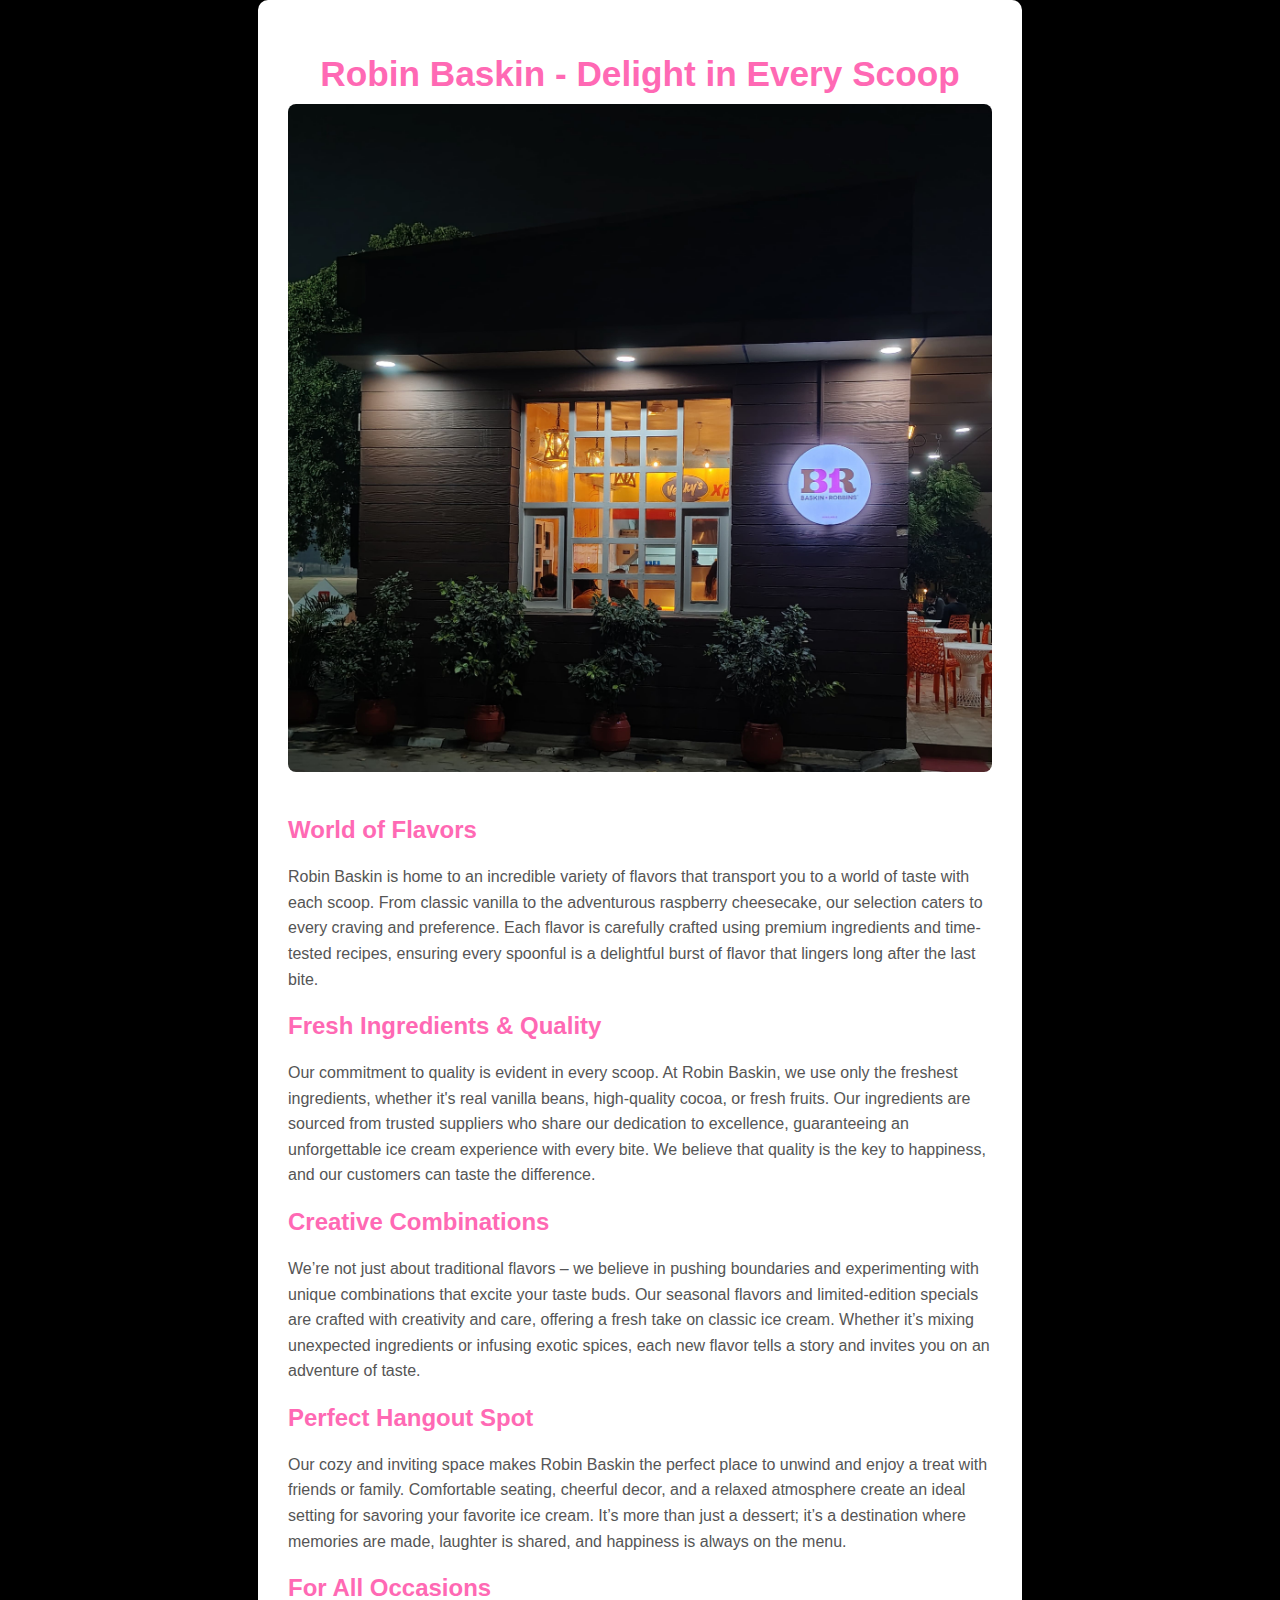
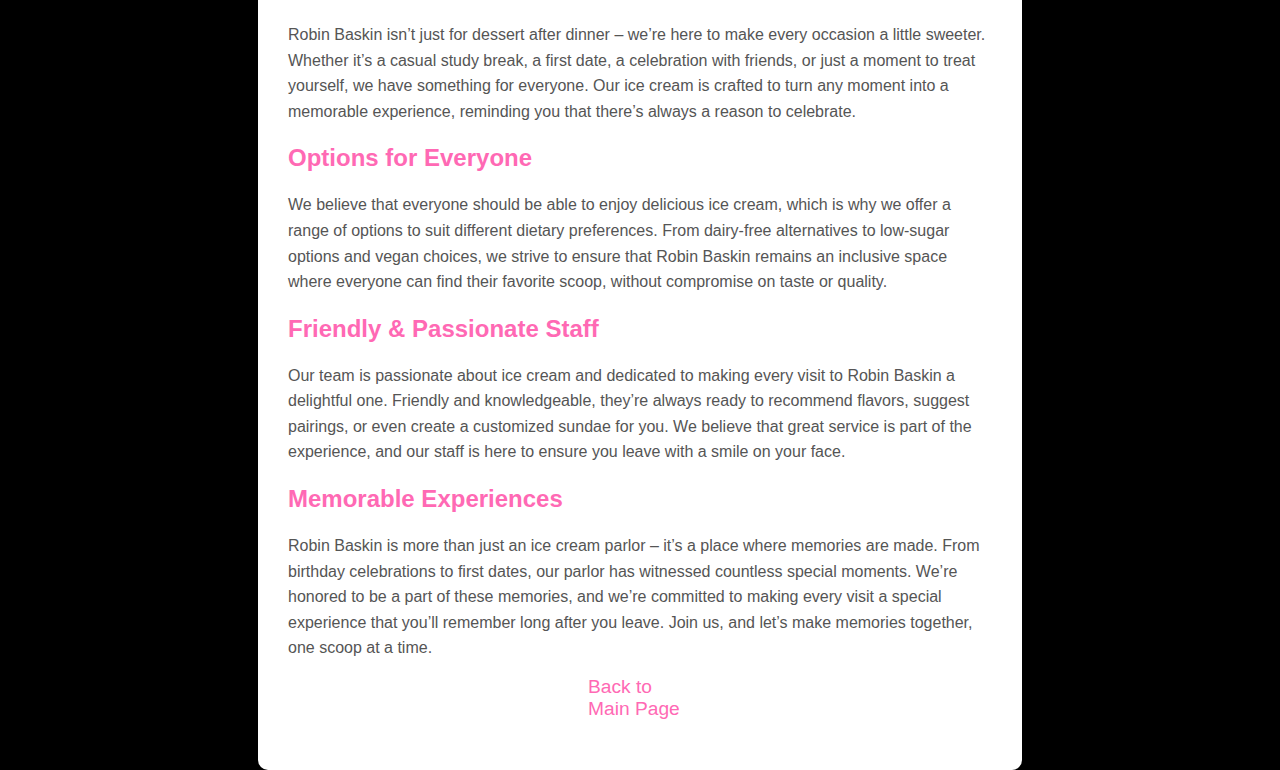
<file: baskinrobin.html>
<!DOCTYPE html>
<html lang="en">
<head>
  <meta charset="UTF-8">
  <meta name="viewport" content="width=device-width, initial-scale=1.0">
  <title>Robin Baskin</title>
  <style>
    body {
      font-family: 'Poppins', sans-serif;
      display: flex;
      justify-content: center;
      align-items: center;
      min-height: 100vh;
      background-color: black;
      margin: 0;
      color: #fff;
    }
    .container {
      max-width: 55%;
      width: 100%;
      padding: 30px;
      background-color: #fff;
      border-radius: 10px;
      box-shadow: 0 6px 15px rgba(0, 0, 0, 0.15);
      color: #333;
    }
    header h1 {
      font-size: 2.2rem;
      color: #ff69b4;
      margin-bottom: 10px;
      text-align: center;
      font-weight: bold;
    }
    .back-link {
      display: inline-block;
      margin-bottom: 20px;
      color: #ff69b4;
      text-decoration: none;
      font-size: 1.2rem;
      display: flex;
      justify-content: center;
      margin-left: 300px;
      margin-right: 300px;
    
    }
    img {
      width: 100%;
      height: auto;
      border-radius: 8px;
      margin-bottom: 20px;
    }
    .content h2 {
      color: #ff69b4;
      font-size: 1.5rem;
      margin-top: 20px;
      font-weight: bold;
    }
    .content p {
      color: #555;
      font-size: 1rem;
      line-height: 1.6;
      margin-bottom: 15px;
    }
    .cta-button {
      display: inline-block;
      padding: 12px 25px;
      margin-top: 20px;
      color: #fff;
      background-color: #ff69b4;
      border-radius: 5px;
      text-decoration: none;
      font-weight: bold;
    }
  </style>
</head>
<body>
  <div class="container">
    <header>
      <h1>Robin Baskin - Delight in Every Scoop</h1>
      
    </header>
    <main>
      <img src="BR.jpg" alt="Robin Baskin">
      <div class="content">
        <h2>World of Flavors</h2>
        <p>Robin Baskin is home to an incredible variety of flavors that transport you to a world of taste with each scoop. From classic vanilla to the adventurous raspberry cheesecake, our selection caters to every craving and preference. Each flavor is carefully crafted using premium ingredients and time-tested recipes, ensuring every spoonful is a delightful burst of flavor that lingers long after the last bite.</p>

        <h2>Fresh Ingredients & Quality</h2>
        <p>Our commitment to quality is evident in every scoop. At Robin Baskin, we use only the freshest ingredients, whether it's real vanilla beans, high-quality cocoa, or fresh fruits. Our ingredients are sourced from trusted suppliers who share our dedication to excellence, guaranteeing an unforgettable ice cream experience with every bite. We believe that quality is the key to happiness, and our customers can taste the difference.</p>

        <h2>Creative Combinations</h2>
        <p>We’re not just about traditional flavors – we believe in pushing boundaries and experimenting with unique combinations that excite your taste buds. Our seasonal flavors and limited-edition specials are crafted with creativity and care, offering a fresh take on classic ice cream. Whether it’s mixing unexpected ingredients or infusing exotic spices, each new flavor tells a story and invites you on an adventure of taste.</p>

        <h2>Perfect Hangout Spot</h2>
        <p>Our cozy and inviting space makes Robin Baskin the perfect place to unwind and enjoy a treat with friends or family. Comfortable seating, cheerful decor, and a relaxed atmosphere create an ideal setting for savoring your favorite ice cream. It’s more than just a dessert; it’s a destination where memories are made, laughter is shared, and happiness is always on the menu.</p>

        <h2>For All Occasions</h2>
        <p>Robin Baskin isn’t just for dessert after dinner – we’re here to make every occasion a little sweeter. Whether it’s a casual study break, a first date, a celebration with friends, or just a moment to treat yourself, we have something for everyone. Our ice cream is crafted to turn any moment into a memorable experience, reminding you that there’s always a reason to celebrate.</p>

        <h2>Options for Everyone</h2>
        <p>We believe that everyone should be able to enjoy delicious ice cream, which is why we offer a range of options to suit different dietary preferences. From dairy-free alternatives to low-sugar options and vegan choices, we strive to ensure that Robin Baskin remains an inclusive space where everyone can find their favorite scoop, without compromise on taste or quality.</p>

        <h2>Friendly & Passionate Staff</h2>
        <p>Our team is passionate about ice cream and dedicated to making every visit to Robin Baskin a delightful one. Friendly and knowledgeable, they’re always ready to recommend flavors, suggest pairings, or even create a customized sundae for you. We believe that great service is part of the experience, and our staff is here to ensure you leave with a smile on your face.</p>

        <h2>Memorable Experiences</h2>
        <p>Robin Baskin is more than just an ice cream parlor – it’s a place where memories are made. From birthday celebrations to first dates, our parlor has witnessed countless special moments. We’re honored to be a part of these memories, and we’re committed to making every visit a special experience that you’ll remember long after you leave. Join us, and let’s make memories together, one scoop at a time.</p>
        <a href="index.html" class="back-link" position:relative;>Back to Main Page</a>
      </div>
    </main>
  </div>
</body>
</html>
</file>
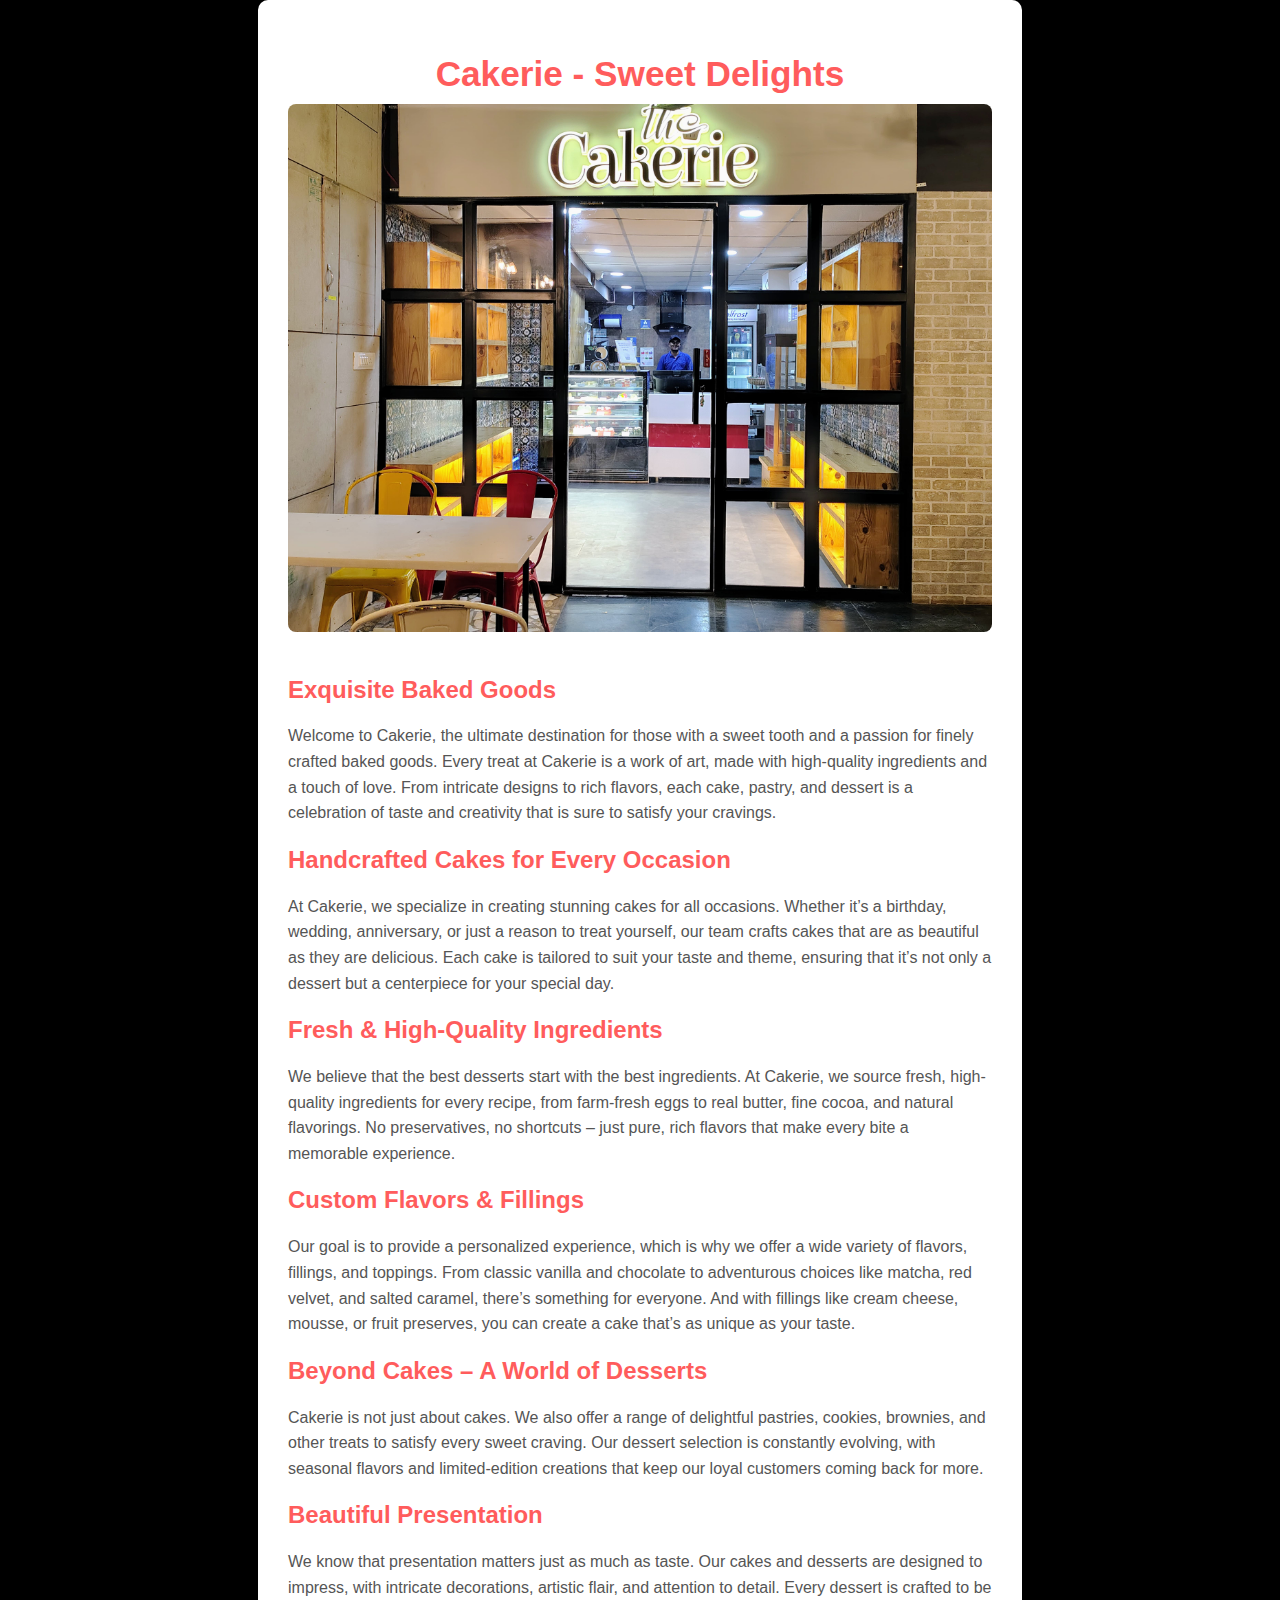
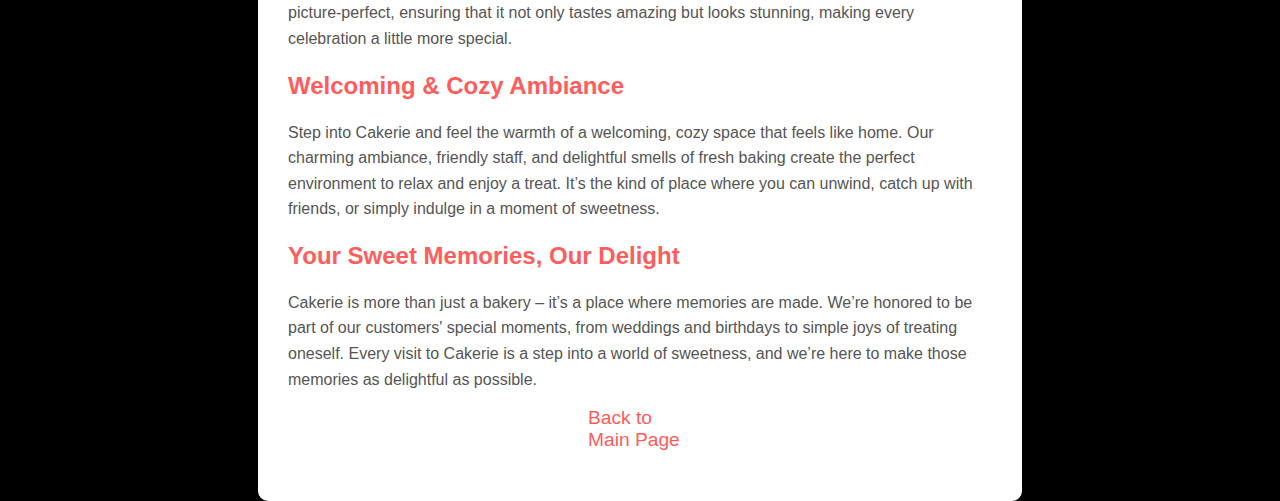
<file: Cakerie.html>
<!DOCTYPE html>
<html lang="en">
<head>
  <meta charset="UTF-8">
  <meta name="viewport" content="width=device-width, initial-scale=1.0">
  <title>The Cakerie</title>
  <style>
    body {
      font-family: 'Poppins', sans-serif;
      display: flex;
      justify-content: center;
      align-items: center;
      min-height: 100vh;
      background-color: black;
      margin: 0;
      color: #fff;
    }
    .container {
      max-width: 55%;
      width: 100%;
      padding: 30px;
      background-color: #fff;
      border-radius: 10px;
      box-shadow: 0 6px 15px rgba(0, 0, 0, 0.15);
      color: #333;
    }
    header h1 {
      font-size: 2.2rem;
      color: #ff5c5c;
      margin-bottom: 10px;
      text-align: center;
      font-weight: bold;
    }
    .back-link {
      display: inline-block;
      margin-bottom: 20px;
      color: #ff5c5c;
      text-decoration: none;
      font-size: 1.2rem;
      display: flex;
      justify-content: center;
      margin-left: 300px;
      margin-right: 300px;
    
    }
    img {
      width: 100%;
      height: auto;
      border-radius: 8px;
      margin-bottom: 20px;
    }
    .content h2 {
      color: #ff5c5c;
      font-size: 1.5rem;
      margin-top: 20px;
      font-weight: bold;
    }
    .content p {
      color: #555;
      font-size: 1rem;
      line-height: 1.6;
      margin-bottom: 15px;
    }
    .cta-button {
      display: inline-block;
      padding: 12px 25px;
      margin-top: 20px;
      color: #fff;
      background-color: #ff5c5c;
      border-radius: 5px;
      text-decoration: none;
      font-weight: bold;
    }
  </style>
</head>
<body>
  <div class="container">
    <header>
      <h1>Cakerie - Sweet Delights</h1>
    </header>
    <main>
      <img src="cakerie.jpg" alt="Cakerie">
      <div class="content">
        <h2>Exquisite Baked Goods</h2>
        <p>Welcome to Cakerie, the ultimate destination for those with a sweet tooth and a passion for finely crafted baked goods. Every treat at Cakerie is a work of art, made with high-quality ingredients and a touch of love. From intricate designs to rich flavors, each cake, pastry, and dessert is a celebration of taste and creativity that is sure to satisfy your cravings.</p>

        <h2>Handcrafted Cakes for Every Occasion</h2>
        <p>At Cakerie, we specialize in creating stunning cakes for all occasions. Whether it’s a birthday, wedding, anniversary, or just a reason to treat yourself, our team crafts cakes that are as beautiful as they are delicious. Each cake is tailored to suit your taste and theme, ensuring that it’s not only a dessert but a centerpiece for your special day.</p>
        
        <h2>Fresh & High-Quality Ingredients</h2>
        <p>We believe that the best desserts start with the best ingredients. At Cakerie, we source fresh, high-quality ingredients for every recipe, from farm-fresh eggs to real butter, fine cocoa, and natural flavorings. No preservatives, no shortcuts – just pure, rich flavors that make every bite a memorable experience.</p>

        <h2>Custom Flavors & Fillings</h2>
        <p>Our goal is to provide a personalized experience, which is why we offer a wide variety of flavors, fillings, and toppings. From classic vanilla and chocolate to adventurous choices like matcha, red velvet, and salted caramel, there’s something for everyone. And with fillings like cream cheese, mousse, or fruit preserves, you can create a cake that’s as unique as your taste.</p>

        <h2>Beyond Cakes – A World of Desserts</h2>
        <p>Cakerie is not just about cakes. We also offer a range of delightful pastries, cookies, brownies, and other treats to satisfy every sweet craving. Our dessert selection is constantly evolving, with seasonal flavors and limited-edition creations that keep our loyal customers coming back for more.</p>
        
        <h2>Beautiful Presentation</h2>
        <p>We know that presentation matters just as much as taste. Our cakes and desserts are designed to impress, with intricate decorations, artistic flair, and attention to detail. Every dessert is crafted to be picture-perfect, ensuring that it not only tastes amazing but looks stunning, making every celebration a little more special.</p>
        
        <h2>Welcoming & Cozy Ambiance</h2>
        <p>Step into Cakerie and feel the warmth of a welcoming, cozy space that feels like home. Our charming ambiance, friendly staff, and delightful smells of fresh baking create the perfect environment to relax and enjoy a treat. It’s the kind of place where you can unwind, catch up with friends, or simply indulge in a moment of sweetness.</p>
        
        <h2>Your Sweet Memories, Our Delight</h2>
        <p>Cakerie is more than just a bakery – it’s a place where memories are made. We’re honored to be part of our customers' special moments, from weddings and birthdays to simple joys of treating oneself. Every visit to Cakerie is a step into a world of sweetness, and we’re here to make those memories as delightful as possible.</p>
    </div>
</main>
<a href="index.html" class="back-link">Back to Main Page</a>
  </div>
</body>
</html>
</file>
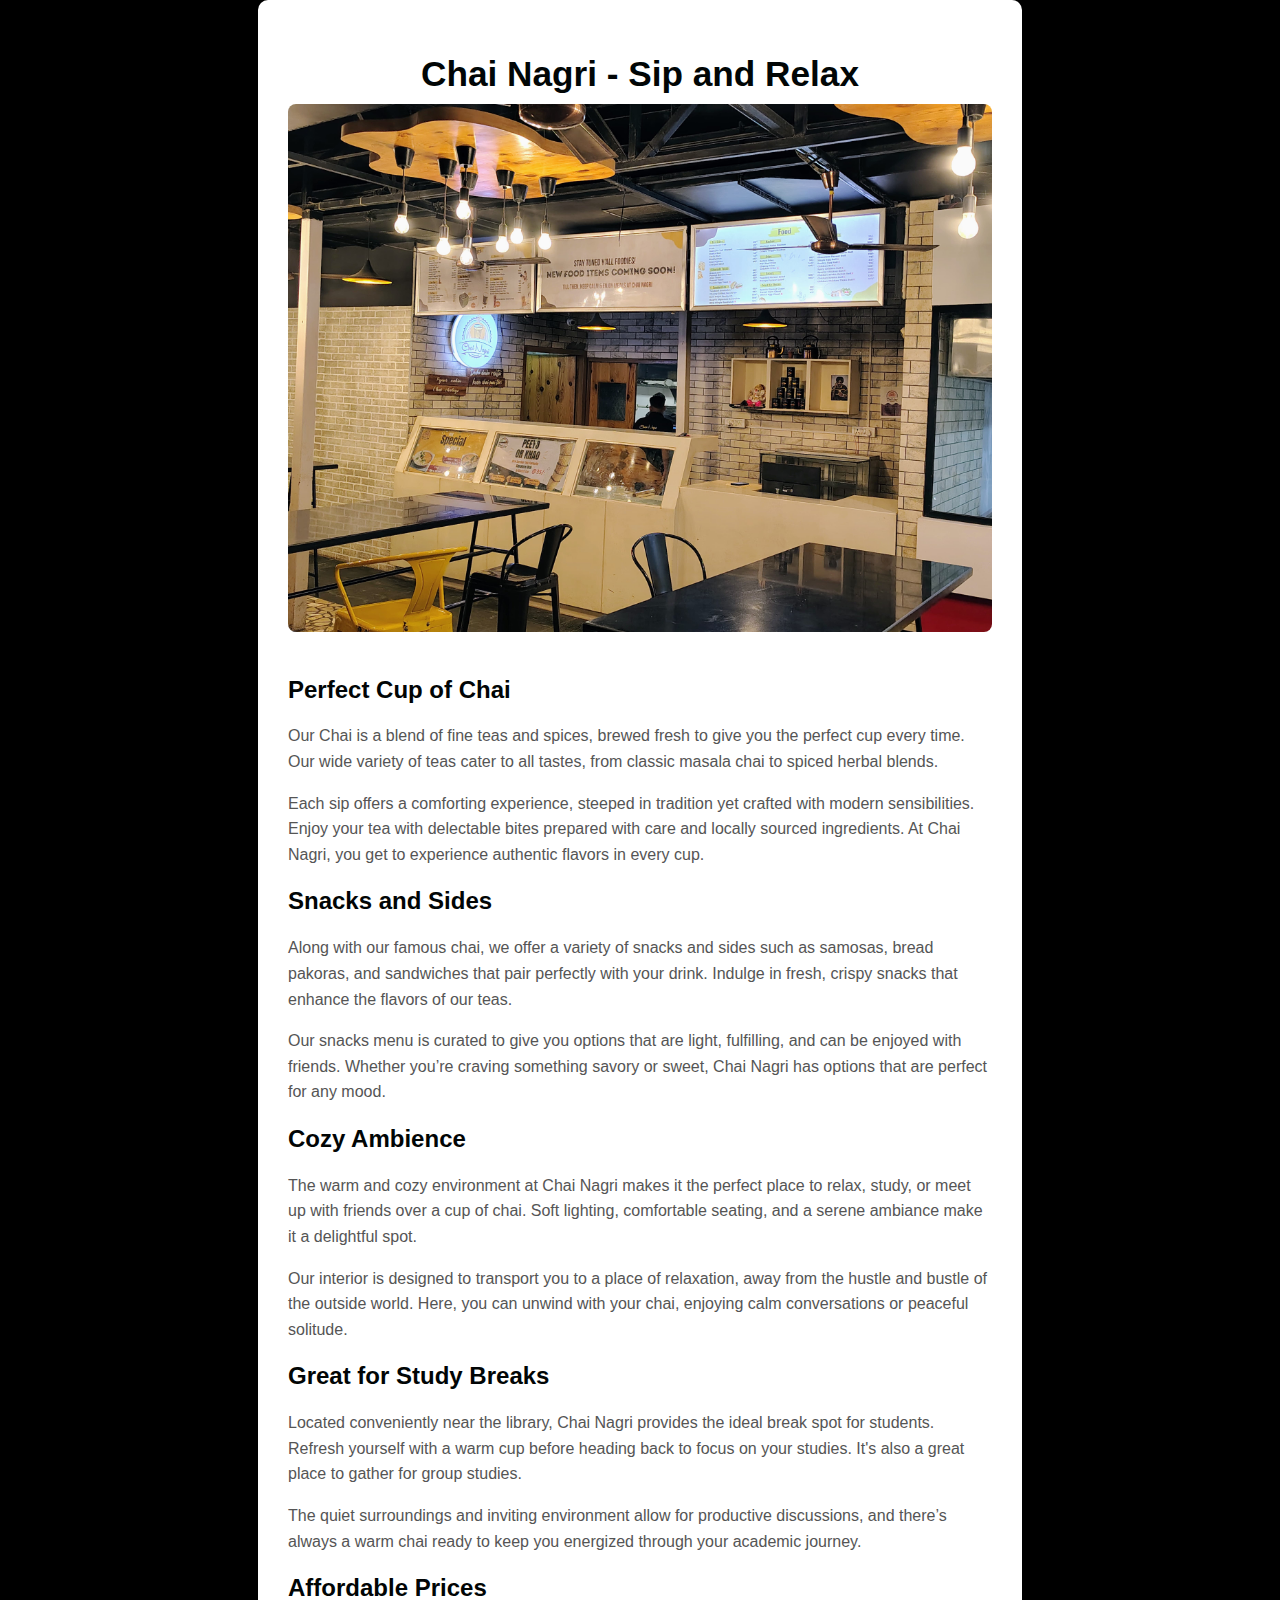
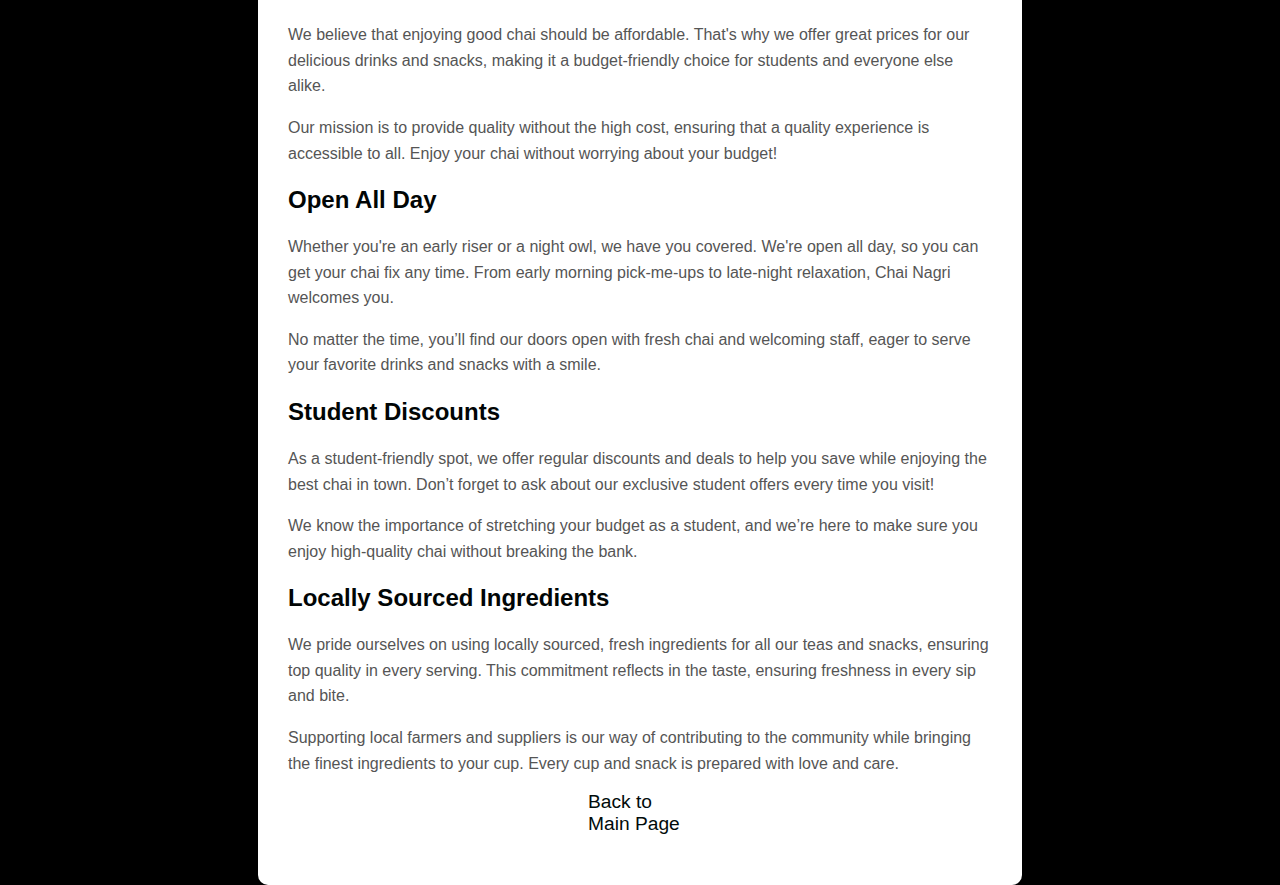
<file: chainagri.html>
<!DOCTYPE html>
<html lang="en">
<head>
  <meta charset="UTF-8">
  <meta name="viewport" content="width=device-width, initial-scale=1.0">
  <title>Chai Nagri</title>
  <style>
    /* Global Styling */
    body {
      font-family: 'Poppins', sans-serif;
      display: flex;
      justify-content: center;
      align-items: center;
      min-height: 100vh;
      background-color: black; /* Background color set to black */
      margin: 0;
      color: #fff;
    }

    .container {
      max-width: 55%; /* Adjusted width to 55% */
      width: 100%;
      padding: 30px;
      background-color: #fff;
      border-radius: 10px;
      box-shadow: 0 6px 15px rgba(0, 0, 0, 0.15);
      overflow: hidden;
      animation: fadeIn 1.5s ease;
      color: #333;
    }

    header h1 {
      font-size: 2.2rem;
      color: #010606;
      margin-bottom: 10px;
      text-align: center;
      font-weight: bold;
      animation: slideInDown 1s ease-out;
    }

    .back-link {
      display: inline-block;
      margin-bottom: 20px;
      color: #010b0a;
      text-decoration: none;
      font-size: 1.2rem;
      transition: color 0.3s;
      display: flex;
      justify-content: center;
      margin-left: 300px;
      margin-right: 300px;
    }
  

    .back-link:hover {
      color: #021714;
    }

    img {
      width: 100%;
      height: auto;
      border-radius: 8px;
      margin-bottom: 20px;
      animation: zoomIn 1.2s ease;
    }

    .content h2 {
      color: #010505;
      font-size: 1.5rem;
      margin-top: 20px;
      font-weight: bold;
      animation: slideInDown 0.8s ease-out;
    }

    .content p {
      color: #555;
      font-size: 1rem;
      line-height: 1.6;
      margin-bottom: 15px;
      animation: fadeIn 1.2s ease;
    }

    /* Button Styling */
    .cta-button {
      display: inline-block;
      padding: 12px 25px;
      margin-top: 20px;
      color: #fff;
      background-color: #11998e;
      border-radius: 5px;
      text-decoration: none;
      font-weight: bold;
      transition: background 0.3s ease;
    }

    .cta-button:hover {
      background-color: #0e7663;
    }

    /* Animations */
    @keyframes fadeIn {
      from { opacity: 0; }
      to { opacity: 1; }
    }

    @keyframes slideInDown {
      from { transform: translateY(-20px); opacity: 0; }
      to { transform: translateY(0); opacity: 1; }
    }

    @keyframes zoomIn {
        from { transform: scale(0.9); opacity: 0; }
        to { transform: scale(1); opacity: 1; }
    }
    </style>
</head>
<body>
    <div class="container">
        <header>
            <h1>Chai Nagri - Sip and Relax</h1>
        </header>
        <main>
      <img src="chainagri.jpg" alt="Chai Nagri">
      <div class="content">
        <h2>Perfect Cup of Chai</h2>
        <p>Our Chai is a blend of fine teas and spices, brewed fresh to give you the perfect cup every time. Our wide variety of teas cater to all tastes, from classic masala chai to spiced herbal blends.</p>
        
        <p>Each sip offers a comforting experience, steeped in tradition yet crafted with modern sensibilities. Enjoy your tea with delectable bites prepared with care and locally sourced ingredients. At Chai Nagri, you get to experience authentic flavors in every cup.</p>

        <h2>Snacks and Sides</h2>
        <p>Along with our famous chai, we offer a variety of snacks and sides such as samosas, bread pakoras, and sandwiches that pair perfectly with your drink. Indulge in fresh, crispy snacks that enhance the flavors of our teas.</p>

        <p>Our snacks menu is curated to give you options that are light, fulfilling, and can be enjoyed with friends. Whether you’re craving something savory or sweet, Chai Nagri has options that are perfect for any mood.</p>

        <h2>Cozy Ambience</h2>
        <p>The warm and cozy environment at Chai Nagri makes it the perfect place to relax, study, or meet up with friends over a cup of chai. Soft lighting, comfortable seating, and a serene ambiance make it a delightful spot.</p>

        <p>Our interior is designed to transport you to a place of relaxation, away from the hustle and bustle of the outside world. Here, you can unwind with your chai, enjoying calm conversations or peaceful solitude.</p>

        <h2>Great for Study Breaks</h2>
        <p>Located conveniently near the library, Chai Nagri provides the ideal break spot for students. Refresh yourself with a warm cup before heading back to focus on your studies. It's also a great place to gather for group studies.</p>

        <p>The quiet surroundings and inviting environment allow for productive discussions, and there’s always a warm chai ready to keep you energized through your academic journey.</p>

        <h2>Affordable Prices</h2>
        <p>We believe that enjoying good chai should be affordable. That's why we offer great prices for our delicious drinks and snacks, making it a budget-friendly choice for students and everyone else alike.</p>

        <p>Our mission is to provide quality without the high cost, ensuring that a quality experience is accessible to all. Enjoy your chai without worrying about your budget!</p>

        <h2>Open All Day</h2>
        <p>Whether you're an early riser or a night owl, we have you covered. We're open all day, so you can get your chai fix any time. From early morning pick-me-ups to late-night relaxation, Chai Nagri welcomes you.</p>

        <p>No matter the time, you’ll find our doors open with fresh chai and welcoming staff, eager to serve your favorite drinks and snacks with a smile.</p>

        <h2>Student Discounts</h2>
        <p>As a student-friendly spot, we offer regular discounts and deals to help you save while enjoying the best chai in town. Don’t forget to ask about our exclusive student offers every time you visit!</p>

        <p>We know the importance of stretching your budget as a student, and we’re here to make sure you enjoy high-quality chai without breaking the bank.</p>

        <h2>Locally Sourced Ingredients</h2>
        <p>We pride ourselves on using locally sourced, fresh ingredients for all our teas and snacks, ensuring top quality in every serving. This commitment reflects in the taste, ensuring freshness in every sip and bite.</p>

        <p>Supporting local farmers and suppliers is our way of contributing to the community while bringing the finest ingredients to your cup. Every cup and snack is prepared with love and care.</p>
      </div>
    </main>
    <a href="index.html" class="back-link" position:relative;>Back to Main Page </a>
  </div>
</body>
</html>
</file>
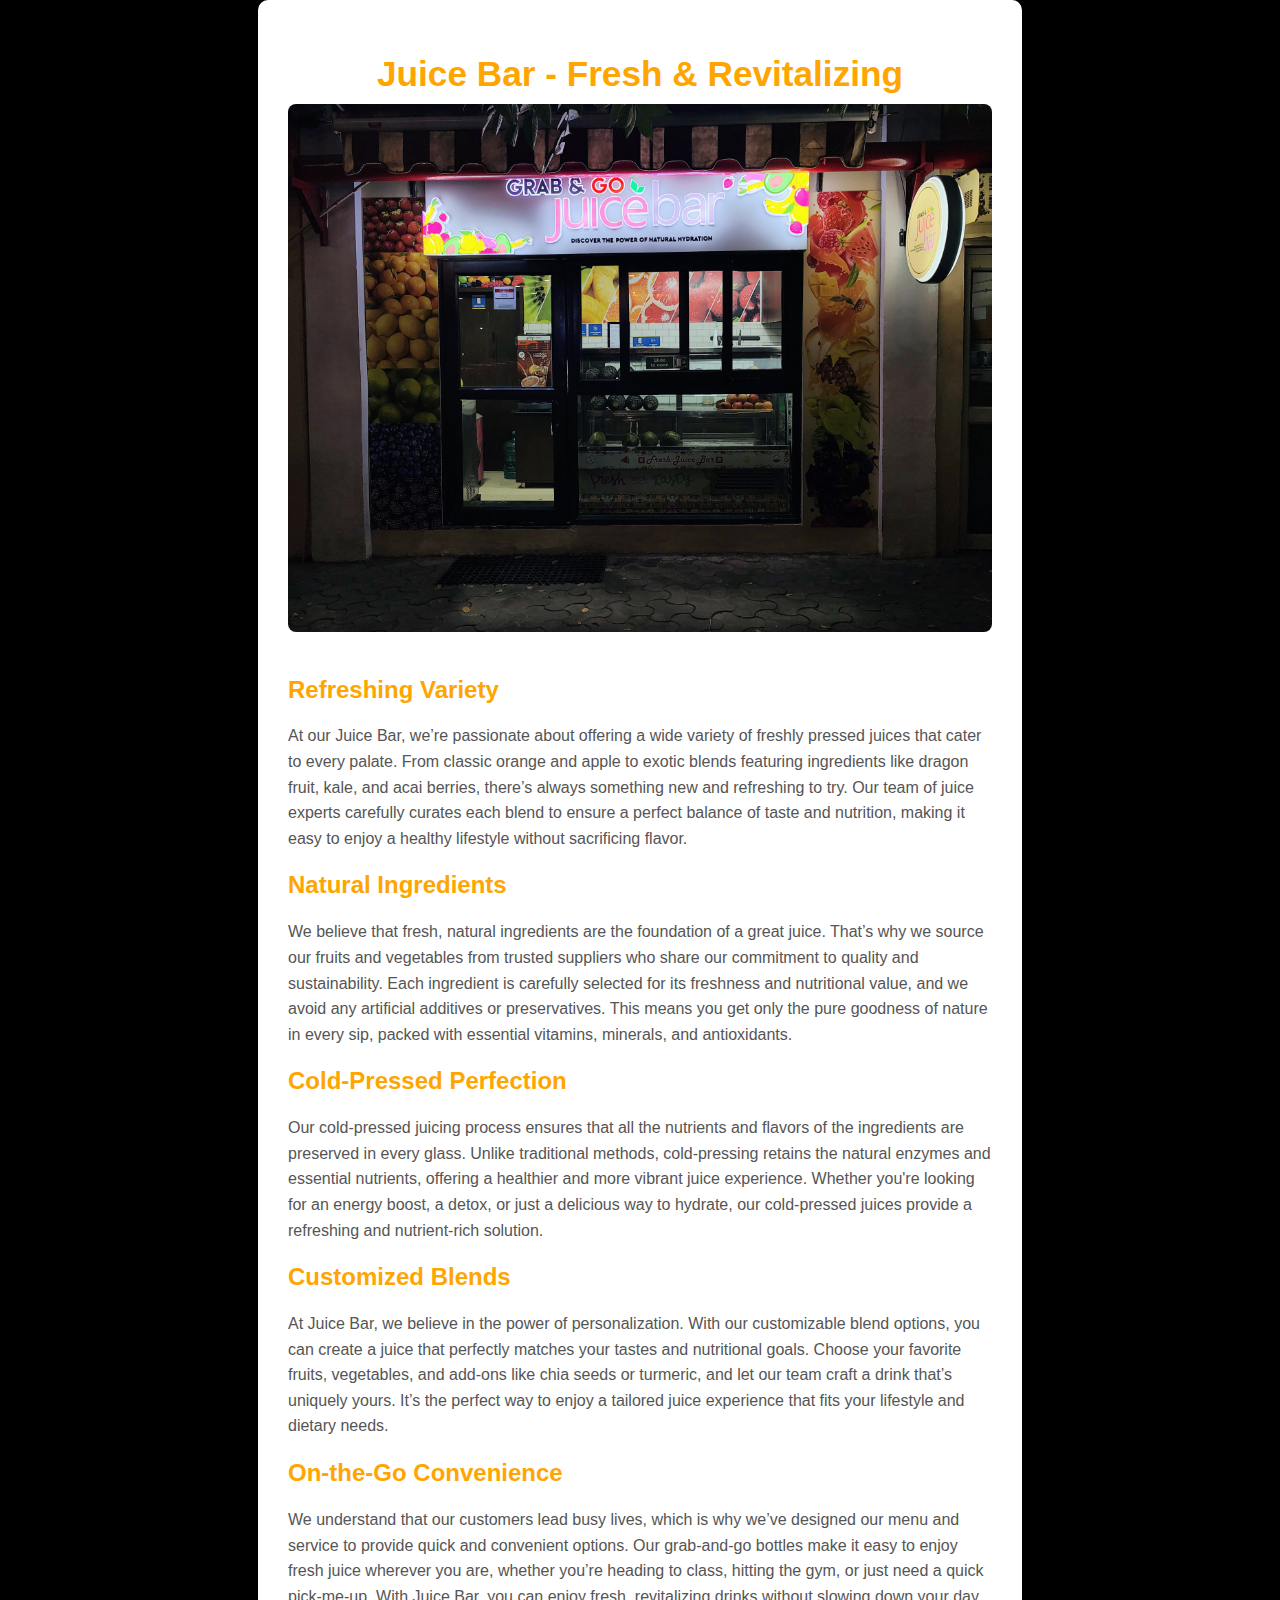
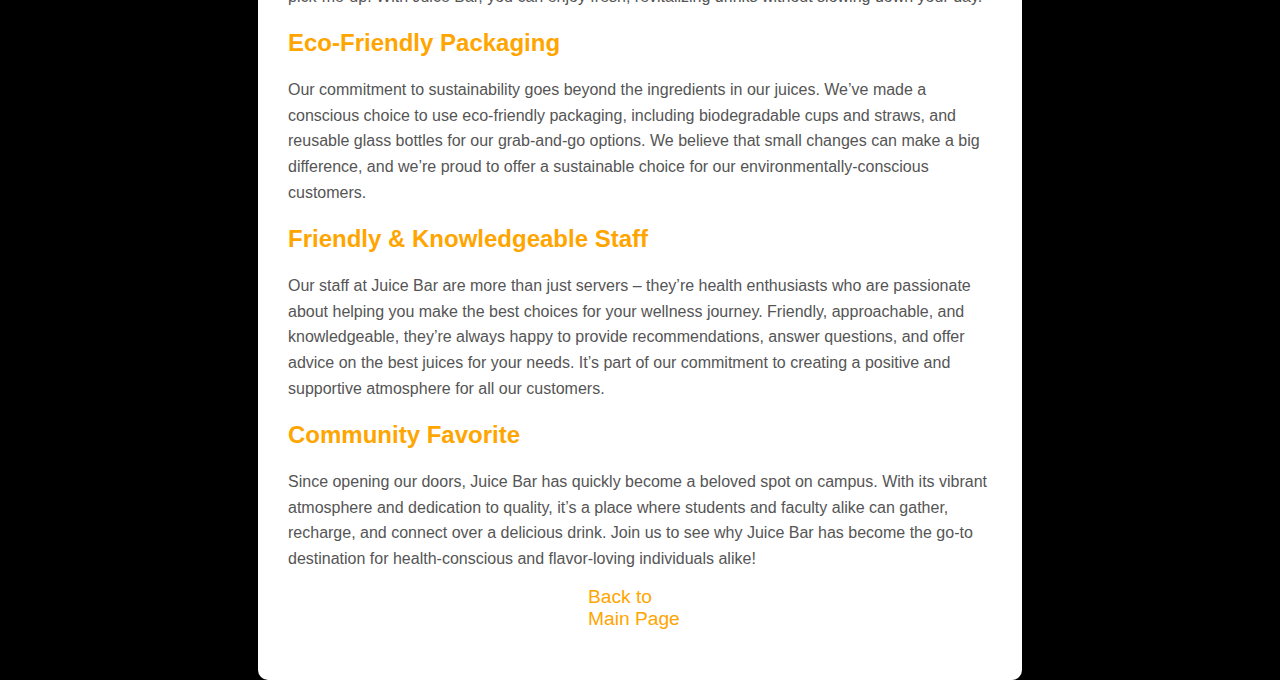
<file: juicebar.html>
<!DOCTYPE html>
<html lang="en">
<head>
  <meta charset="UTF-8">
  <meta name="viewport" content="width=device-width, initial-scale=1.0">
  <title>Juice Bar</title>
  <style>
    body {
      font-family: 'Poppins', sans-serif;
      display: flex;
      justify-content: center;
      align-items: center;
      min-height: 100vh;
      background-color: black;
      margin: 0;
      color: #fff;
    }
    .container {
      max-width: 55%;
      width: 100%;
      padding: 30px;
      background-color: #fff;
      border-radius: 10px;
      box-shadow: 0 6px 15px rgba(0, 0, 0, 0.15);
      color: #333;
    }
    header h1 {
      font-size: 2.2rem;
      color: #ffa500;
      margin-bottom: 10px;
      text-align: center;
      font-weight: bold;
    }
    .back-link {
      display: inline-block;
      margin-bottom: 20px;
      color: #ffa500;
      text-decoration: none;
      font-size: 1.2rem;
      display: flex;
      justify-content: center;
      margin-left: 300px;
      margin-right: 300px;
    
    }
    img {
      width: 100%;
      height: auto;
      border-radius: 8px;
      margin-bottom: 20px;
    }
    .content h2 {
      color: #ffa500;
      font-size: 1.5rem;
      margin-top: 20px;
      font-weight: bold;
    }
    .content p {
      color: #555;
      font-size: 1rem;
      line-height: 1.6;
      margin-bottom: 15px;
    }
    .cta-button {
      display: inline-block;
      padding: 12px 25px;
      margin-top: 20px;
      color: #fff;
      background-color: #ffa500;
      border-radius: 5px;
      text-decoration: none;
      font-weight: bold;
    }
  </style>
</head>
<body>
  <div class="container">
    <header>
      <h1>Juice Bar - Fresh & Revitalizing</h1>
      
    </header>
    <main>
      <img src="juicebar.jpg" alt="Juice Bar">
      <div class="content">
        <h2>Refreshing Variety</h2>
        <p>At our Juice Bar, we’re passionate about offering a wide variety of freshly pressed juices that cater to every palate. From classic orange and apple to exotic blends featuring ingredients like dragon fruit, kale, and acai berries, there’s always something new and refreshing to try. Our team of juice experts carefully curates each blend to ensure a perfect balance of taste and nutrition, making it easy to enjoy a healthy lifestyle without sacrificing flavor.</p>

        <h2>Natural Ingredients</h2>
        <p>We believe that fresh, natural ingredients are the foundation of a great juice. That’s why we source our fruits and vegetables from trusted suppliers who share our commitment to quality and sustainability. Each ingredient is carefully selected for its freshness and nutritional value, and we avoid any artificial additives or preservatives. This means you get only the pure goodness of nature in every sip, packed with essential vitamins, minerals, and antioxidants.</p>

        <h2>Cold-Pressed Perfection</h2>
        <p>Our cold-pressed juicing process ensures that all the nutrients and flavors of the ingredients are preserved in every glass. Unlike traditional methods, cold-pressing retains the natural enzymes and essential nutrients, offering a healthier and more vibrant juice experience. Whether you're looking for an energy boost, a detox, or just a delicious way to hydrate, our cold-pressed juices provide a refreshing and nutrient-rich solution.</p>

        <h2>Customized Blends</h2>
        <p>At Juice Bar, we believe in the power of personalization. With our customizable blend options, you can create a juice that perfectly matches your tastes and nutritional goals. Choose your favorite fruits, vegetables, and add-ons like chia seeds or turmeric, and let our team craft a drink that’s uniquely yours. It’s the perfect way to enjoy a tailored juice experience that fits your lifestyle and dietary needs.</p>

        <h2>On-the-Go Convenience</h2>
        <p>We understand that our customers lead busy lives, which is why we’ve designed our menu and service to provide quick and convenient options. Our grab-and-go bottles make it easy to enjoy fresh juice wherever you are, whether you’re heading to class, hitting the gym, or just need a quick pick-me-up. With Juice Bar, you can enjoy fresh, revitalizing drinks without slowing down your day.</p>

        <h2>Eco-Friendly Packaging</h2>
        <p>Our commitment to sustainability goes beyond the ingredients in our juices. We’ve made a conscious choice to use eco-friendly packaging, including biodegradable cups and straws, and reusable glass bottles for our grab-and-go options. We believe that small changes can make a big difference, and we’re proud to offer a sustainable choice for our environmentally-conscious customers.</p>

        <h2>Friendly & Knowledgeable Staff</h2>
        <p>Our staff at Juice Bar are more than just servers – they’re health enthusiasts who are passionate about helping you make the best choices for your wellness journey. Friendly, approachable, and knowledgeable, they’re always happy to provide recommendations, answer questions, and offer advice on the best juices for your needs. It’s part of our commitment to creating a positive and supportive atmosphere for all our customers.</p>

        <h2>Community Favorite</h2>
        <p>Since opening our doors, Juice Bar has quickly become a beloved spot on campus. With its vibrant atmosphere and dedication to quality, it’s a place where students and faculty alike can gather, recharge, and connect over a delicious drink. Join us to see why Juice Bar has become the go-to destination for health-conscious and flavor-loving individuals alike!</p>
      </div>
    </main>
    <a href="index.html" class="back-link" position: relative;>Back to Main Page</a>
  </div>
</body>
</html>
</file>
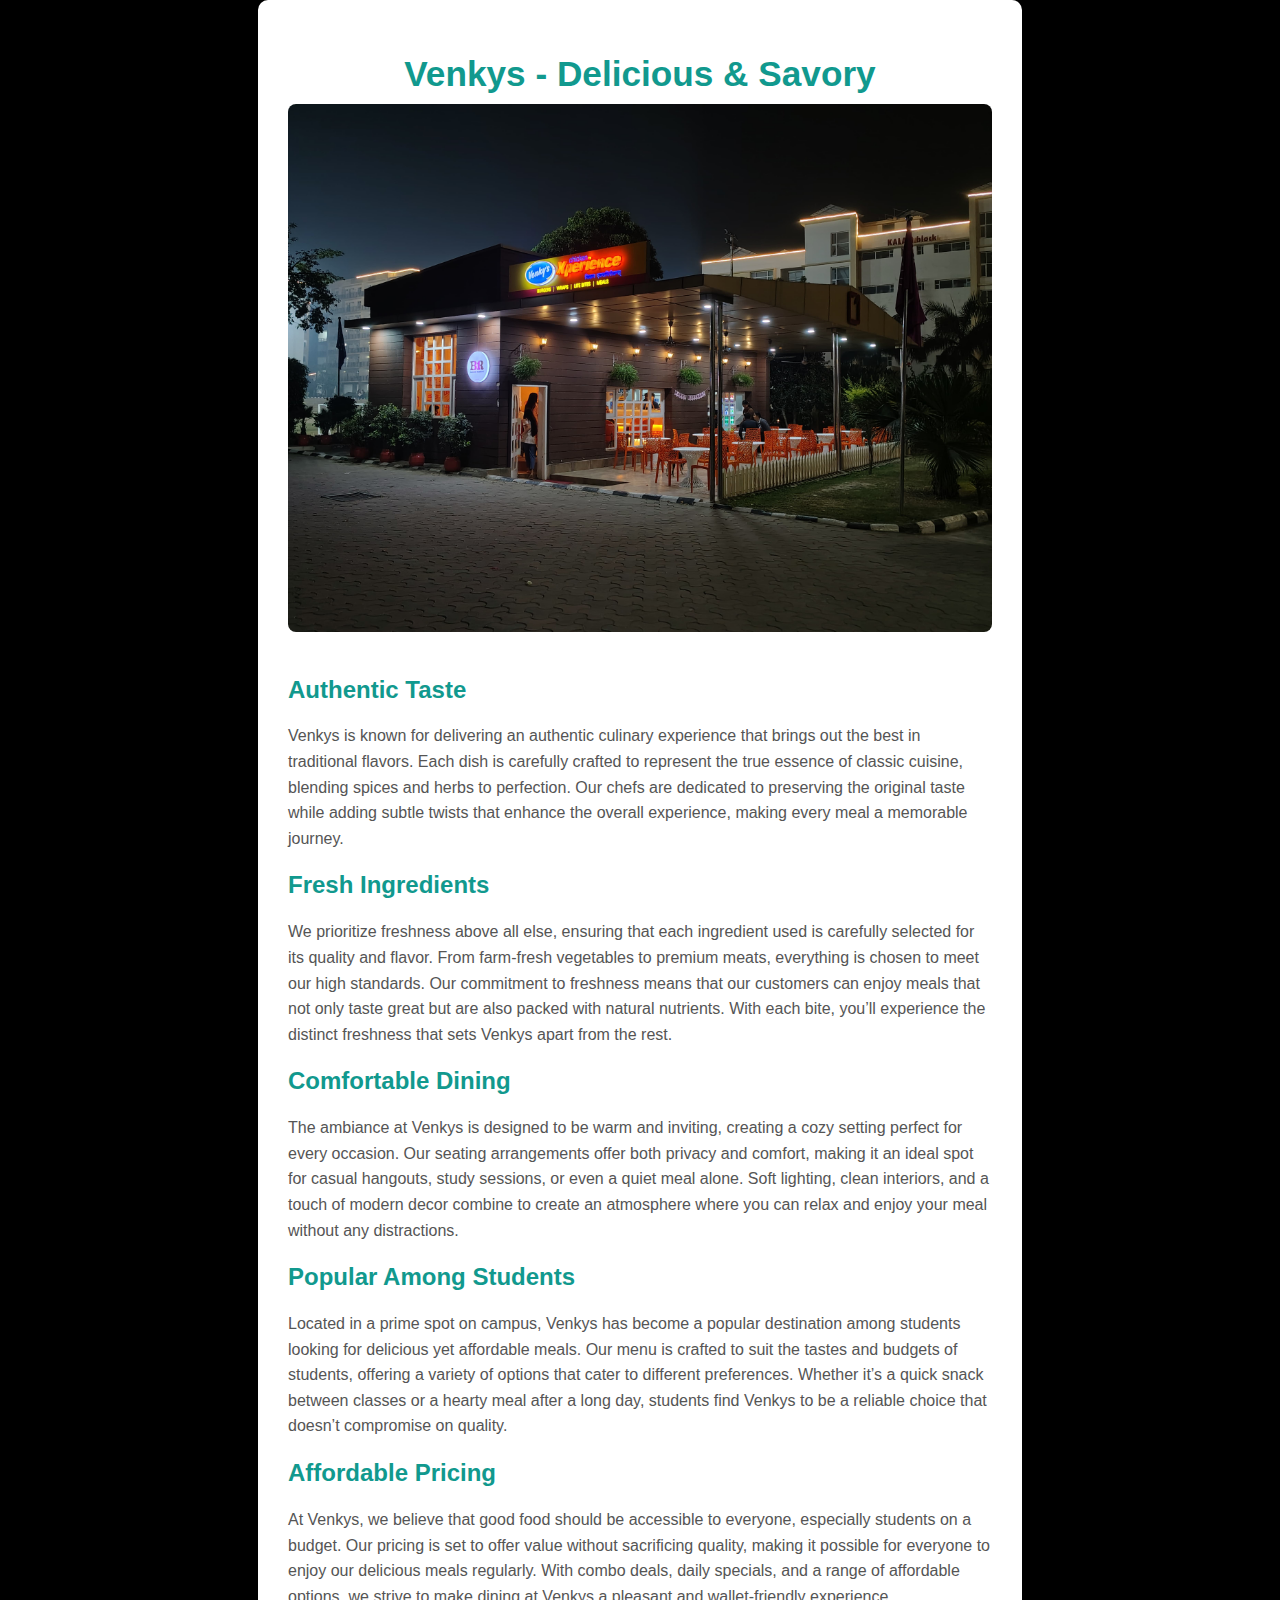
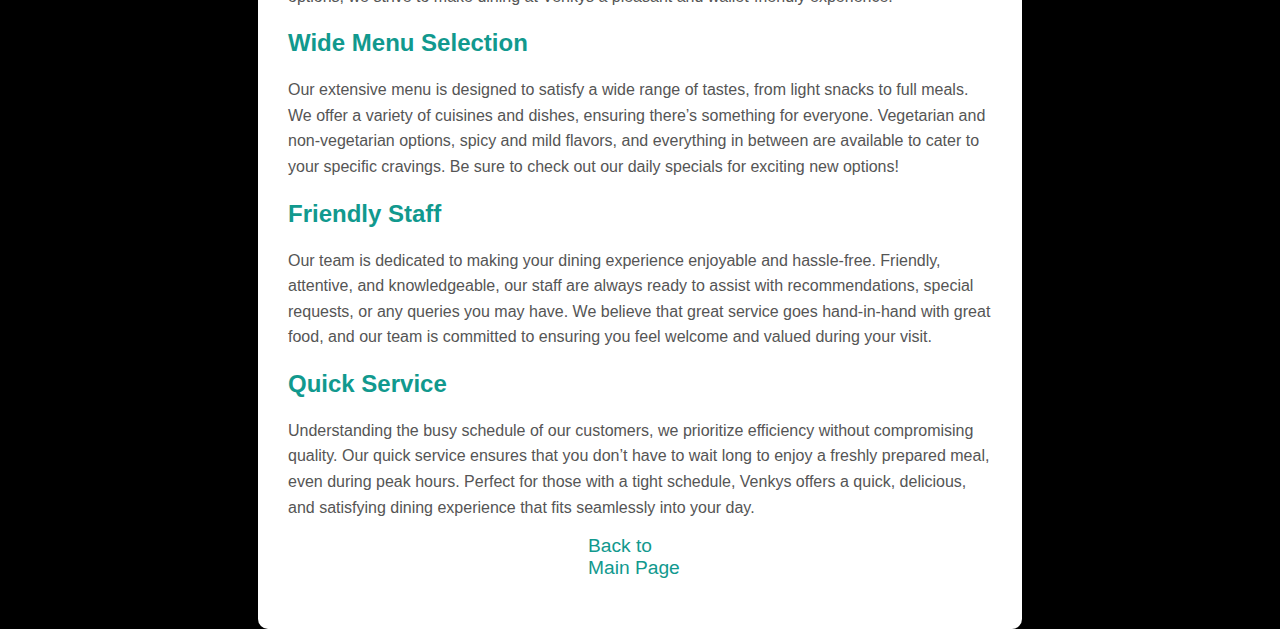
<file: venkys.html>
<!DOCTYPE html>
<html lang="en">
<head>
  <meta charset="UTF-8">
  <meta name="viewport" content="width=device-width, initial-scale=1.0">
  <title>Venkys</title>
  <style>
    body {
      font-family: 'Poppins', sans-serif;
      display: flex;
      justify-content: center;
      align-items: center;
      min-height: 100vh;
      background-color: black;
      margin: 0;
      color: #fff;
    }
    .container {
      max-width: 55%;
      width: 100%;
      padding: 30px;
      background-color: #fff;
      border-radius: 10px;
      box-shadow: 0 6px 15px rgba(0, 0, 0, 0.15);
      color: #333;
    }
    header h1 {
      font-size: 2.2rem;
      color: #11998e;
      margin-bottom: 10px;
      text-align: center;
      font-weight: bold;
    }
    .back-link {

      display: inline-block;
      margin-bottom: 20px;
      color: #11998e;
      text-decoration: none;
      font-size: 1.2rem;
      display: flex;
      justify-content: center;
      margin-left: 300px;
      margin-right: 300px;
    }
    img {
      width: 100%;
      height: auto;
      border-radius: 8px;
      margin-bottom: 20px;
    }
    .content h2 {
      color: #11998e;
      font-size: 1.5rem;
      margin-top: 20px;
      font-weight: bold;
    }
    .content p {
      color: #555;
      font-size: 1rem;
      line-height: 1.6;
      margin-bottom: 15px;
    }
    .cta-button {
      display: inline-block;
      padding: 12px 25px;
      margin-top: 20px;
      color: #fff;
      background-color: #11998e;
      border-radius: 5px;
      text-decoration: none;
      font-weight: bold;
    }
  </style>
</head>
<body>
  <div class="container">
    <header>
      <h1>Venkys - Delicious & Savory</h1>
      <!-- <a href="index.html" class="back-link" position:relative:>Back to Main Page</a> -->
    </header>
    <main>
      <img src="VENKEYS.jpg" alt="Venkys">
      <div class="content">
        <h2>Authentic Taste</h2>
        <p>Venkys is known for delivering an authentic culinary experience that brings out the best in traditional flavors. Each dish is carefully crafted to represent the true essence of classic cuisine, blending spices and herbs to perfection. Our chefs are dedicated to preserving the original taste while adding subtle twists that enhance the overall experience, making every meal a memorable journey.</p>

        <h2>Fresh Ingredients</h2>
        <p>We prioritize freshness above all else, ensuring that each ingredient used is carefully selected for its quality and flavor. From farm-fresh vegetables to premium meats, everything is chosen to meet our high standards. Our commitment to freshness means that our customers can enjoy meals that not only taste great but are also packed with natural nutrients. With each bite, you’ll experience the distinct freshness that sets Venkys apart from the rest.</p>

        <h2>Comfortable Dining</h2>
        <p>The ambiance at Venkys is designed to be warm and inviting, creating a cozy setting perfect for every occasion. Our seating arrangements offer both privacy and comfort, making it an ideal spot for casual hangouts, study sessions, or even a quiet meal alone. Soft lighting, clean interiors, and a touch of modern decor combine to create an atmosphere where you can relax and enjoy your meal without any distractions.</p>

        <h2>Popular Among Students</h2>
        <p>Located in a prime spot on campus, Venkys has become a popular destination among students looking for delicious yet affordable meals. Our menu is crafted to suit the tastes and budgets of students, offering a variety of options that cater to different preferences. Whether it’s a quick snack between classes or a hearty meal after a long day, students find Venkys to be a reliable choice that doesn’t compromise on quality.</p>

        <h2>Affordable Pricing</h2>
        <p>At Venkys, we believe that good food should be accessible to everyone, especially students on a budget. Our pricing is set to offer value without sacrificing quality, making it possible for everyone to enjoy our delicious meals regularly. With combo deals, daily specials, and a range of affordable options, we strive to make dining at Venkys a pleasant and wallet-friendly experience.</p>

        <h2>Wide Menu Selection</h2>
        <p>Our extensive menu is designed to satisfy a wide range of tastes, from light snacks to full meals. We offer a variety of cuisines and dishes, ensuring there’s something for everyone. Vegetarian and non-vegetarian options, spicy and mild flavors, and everything in between are available to cater to your specific cravings. Be sure to check out our daily specials for exciting new options!</p>

        <h2>Friendly Staff</h2>
        <p>Our team is dedicated to making your dining experience enjoyable and hassle-free. Friendly, attentive, and knowledgeable, our staff are always ready to assist with recommendations, special requests, or any queries you may have. We believe that great service goes hand-in-hand with great food, and our team is committed to ensuring you feel welcome and valued during your visit.</p>

        <h2>Quick Service</h2>
        <p>Understanding the busy schedule of our customers, we prioritize efficiency without compromising quality. Our quick service ensures that you don’t have to wait long to enjoy a freshly prepared meal, even during peak hours. Perfect for those with a tight schedule, Venkys offers a quick, delicious, and satisfying dining experience that fits seamlessly into your day.</p>
      </div>
    </main>
    <a href="index.html" class="back-link" position:relative:>Back to Main Page</a>
  </div>
</body>
</html>
</file>
